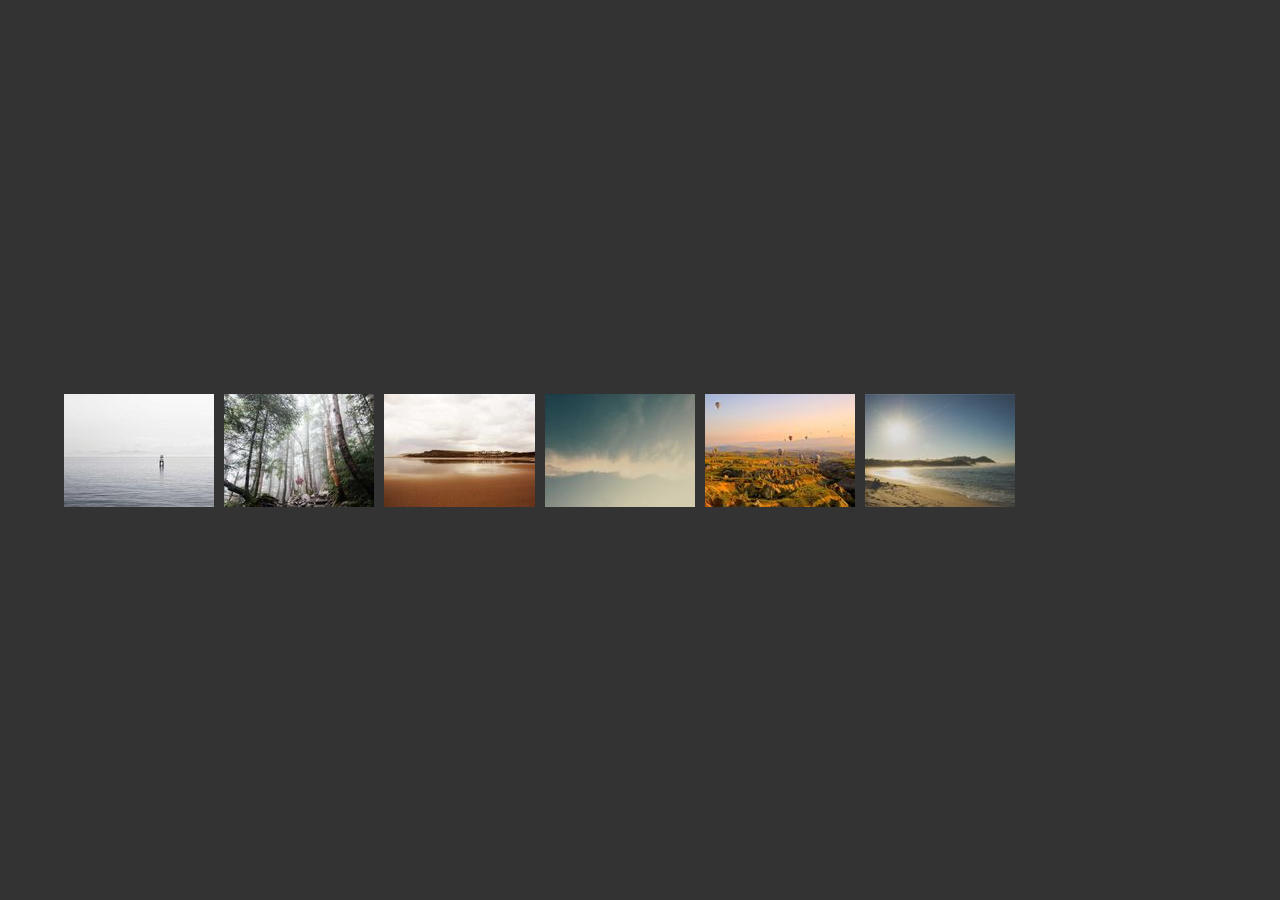
<file: gallery/index.html>
<!DOCTYPE html>
<html lang="en">
<head>
    <meta charset="UTF-8">
    <meta name="viewport" content="width=device-width, initial-scale=1.0">
    <link rel="stylesheet" href="./style.css">
    <script src="./script.js" defer></script>
    <title>Image gallery with lightbox</title>
</head>
<body>

    <section id="gallery" class="gallery">
        <img src="./img/thumb1-150x113.jpg" data-full="./img/full1-800x600.jpg" alt="A random image">
        <img src="./img/thumb2-150x113.jpg" data-full="./img/full2-800x600.jpg" alt="A random image">
        <img src="./img/thumb3-150x113.jpg" data-full="./img/full3-800x600.jpg" alt="A random image">
        <img src="./img/thumb4-150x113.jpg" data-full="./img/full4-800x600.jpg" alt="A random image">
        <img src="./img/thumb5-150x113.jpg" data-full="./img/full5-800x600.jpg"alt="A random image">
        <img src="./img/thumb6-150x113.jpg" data-full="./img/full6-800x600.jpg"alt="A random image">
    </section>

     <figure id="lightbox" class="lightbox">
        <button id="closeBtn" class="lightbox-close">&times;</button>
        <img  id="lightboxImage" class="lightbox-image" alt="A random image">
     </figure>

</body>
</html>
</file>
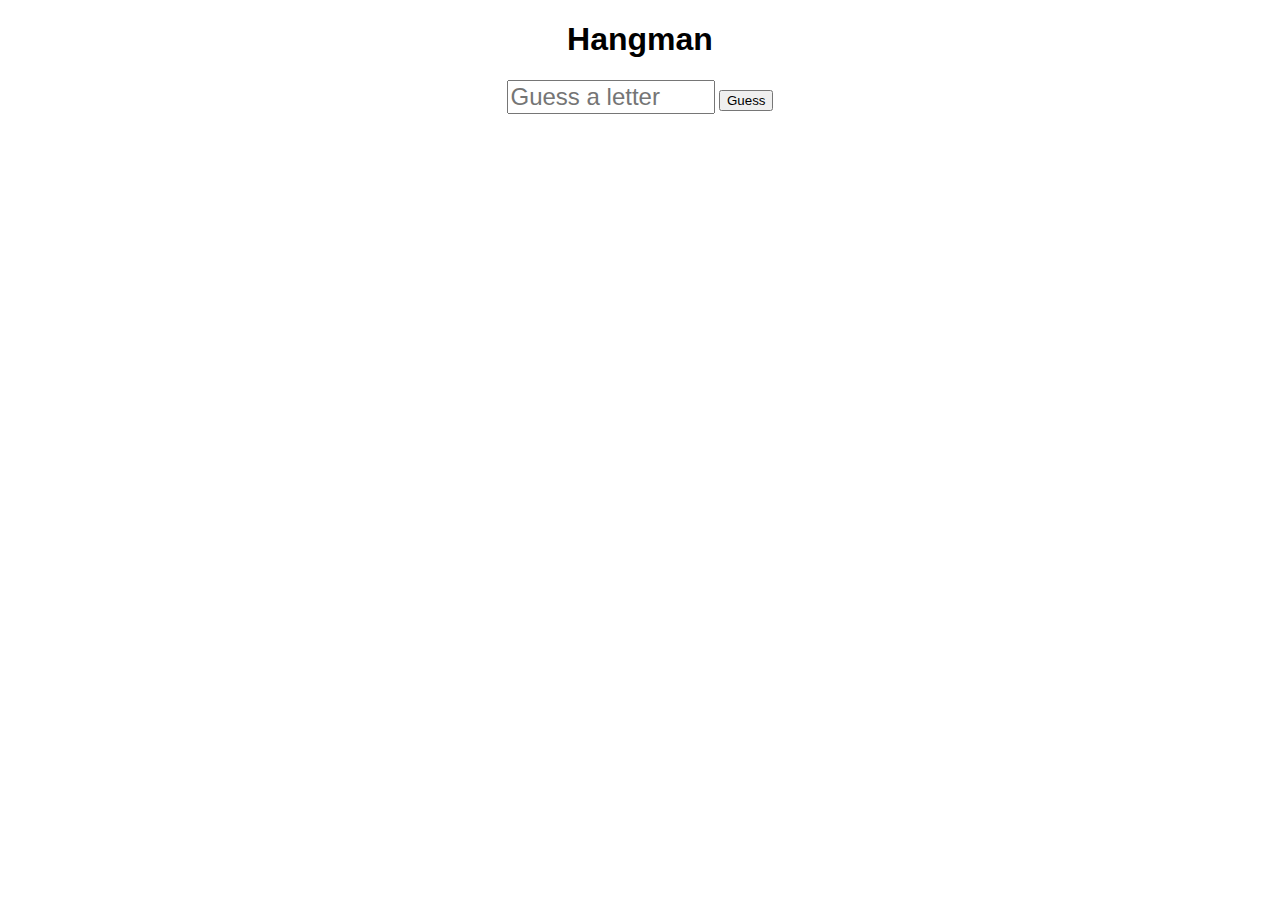
<file: hangman/index.html>
<!DOCTYPE html>
<html lang="en">
<head>
    <meta charset="UTF-8">
    <meta name="viewport" content="width=device-width, initial-scale=1.0">
    <link rel="stylesheet" href="style.css">
    <script src="script.js" defer></script>
    <title>Hangman</title>
</head>
<body>
    <h1>Hangman</h1>
    <div id="word"></div>
    <input type="text" id="inputLetter" maxlength="1" placeholder="Guess a letter">
    <button id="btnGuess">Guess</button>
    <p id="gameMessage"></p>
    <p id="remainingWords"></p>    
</body>
</html>
</file>
<file: gallery/style.css>
* {
    margin: 0;
    padding: 0;
    box-sizing: border-box;
}

body {
    background-color: #333;
    font-family: Arial, Helvetica, sans-serif;
    display: flex;
    justify-content: center;
    align-items: center;
    height: 100vh;
}

.gallery {
    display: flex;
    flex-wrap: wrap;
    gap: 10px;
    max-width: 1200px;
    width: 90%;
}

.lightbox {
    display: none;
    position: fixed;
    top: 0;
    left: 0;
    width: 100%;
    height: 100%;
    background-color: rgba(0, 0, 0, 0.5);
    justify-content: center;
    align-items: center;
    z-index: 1000;
}

.active {
    display: flex;
}

.lightbox img {
    max-width: 90%;
    max-height: 80%;
    border-radius: 8px;
}

.lightbox-close {
    position: absolute;
    top: 20px;
    right: 30px;
    font-size: 30px;
    cursor: pointer;
    color: #fff;
    background-color: rgba(0, 0, 0, 0.5);

}
</file>
<file: hangman/style.css>
body {
    font-family: Arial, sans-serif;
    text-align: center;
}

#word {
    font-size: 2rem;
    margin: 20px;
    letter-spacing: 1rem;
}

#remainingGuesses {
    margin-top: 2rem;
}

input {
    width: 200px;
    font-size: 1.5rem;
}
</file>
